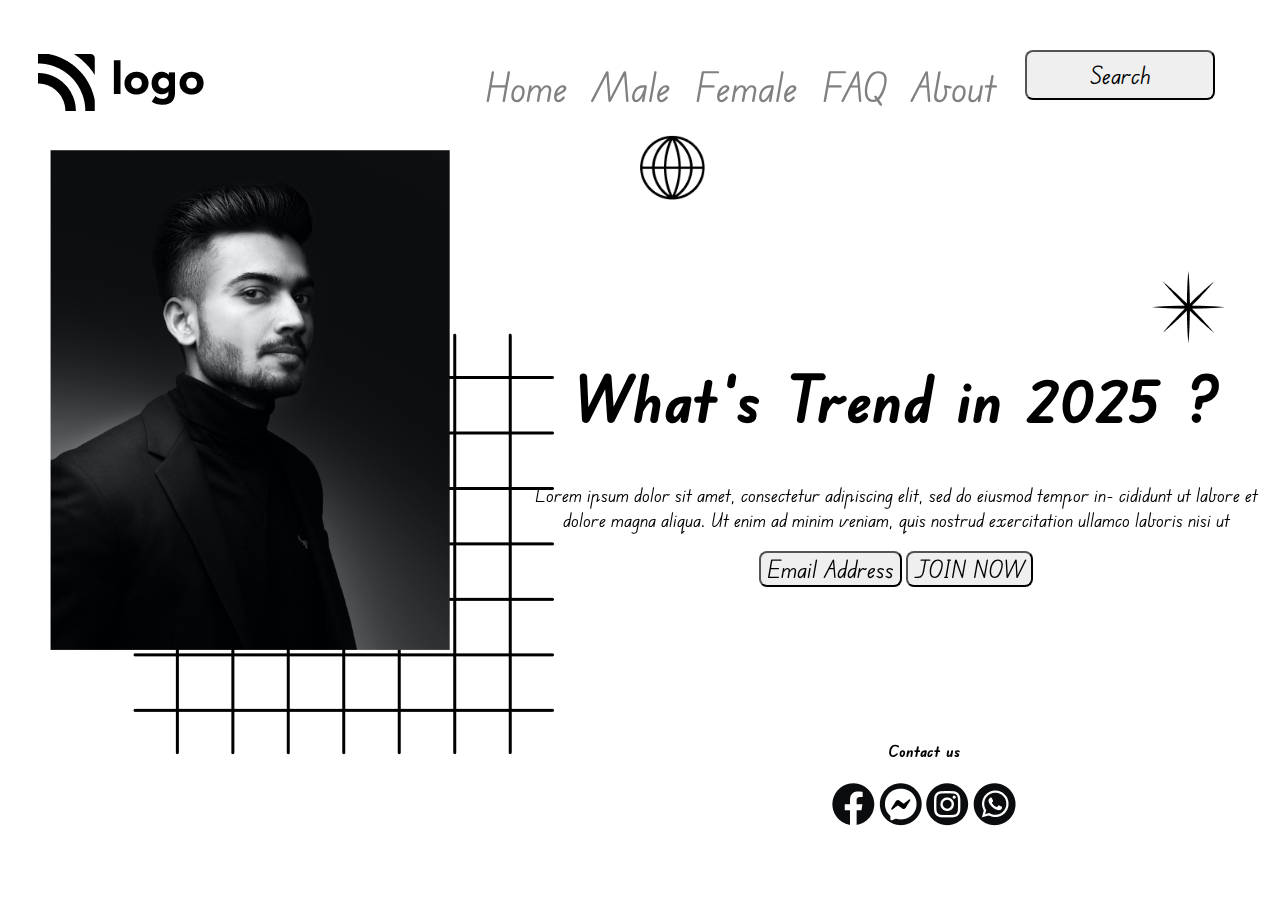
<file: live-class-project-1/index.html>
<!DOCTYPE html>
<html lang="en">
  <head>
    <meta charset="UTF-8" />
    <meta http-equiv="X-UA-Compatible" content="IE=edge" />
    <meta name="viewport" content="width=device-width, initial-scale=1.0" />
    <!-- CSS File -->
    <link rel="stylesheet" href="style.css" />
    <!-- Font Orbiton -->
    <link rel="preconnect" href="https://fonts.googleapis.com" />
    <link rel="preconnect" href="https://fonts.gstatic.com" crossorigin />
    <link
      href="https://fonts.googleapis.com/css2?family=Orbitron:wght@400;500;600;700;800&display=swap"
      rel="stylesheet"
    />

    <!-- FONT Poppins -->
    <link rel="preconnect" href="https://fonts.googleapis.com" />
    <link rel="preconnect" href="https://fonts.gstatic.com" crossorigin />
    <link
      href="https://fonts.googleapis.com/css2?family=Poppins:wght@200;300;400;500;600;700&display=swap"
      rel="stylesheet"
    />
    <title>Document</title>
  </head>
  <body>
    <div class="container">
      <!-- Navbar Section -->
      <section aria-label="navbar">
        <nav class="navbar-container">
          <div class="logo">
            <img src="assets/Logo.png" alt="brand-logo" />
          </div>
          <div>
            <ul class="list">
              <li class="list-item">Home</li>
              <li class="list-item">Male</li>
              <li class="list-item">Female</li>
              <li class="list-item">FAQ</li>
              <li class="list-item">About</li>
            </ul>
          </div>
          <div class="button-group">
            <div class="search-icon">
              <svg
                width="32"
                height="35"
                viewBox="0 0 32 35"
                fill="none"
                xmlns="http://www.w3.org/2000/svg"
              >
                <path
                  d="M13.42 25.34C6.56004 25.34 0.97998 19.76 0.97998 12.9C0.97998 6.03999 6.56004 0.459991 13.42 0.459991C20.28 0.459991 25.86 6.03999 25.86 12.9C25.87 19.76 20.28 25.34 13.42 25.34ZM13.42 2.44999C7.66004 2.44999 2.97998 7.13999 2.97998 12.89C2.97998 18.64 7.66004 23.33 13.42 23.33C19.18 23.33 23.86 18.64 23.86 12.89C23.86 7.13999 19.18 2.44999 13.42 2.44999Z"
                  fill="black"
                />
                <path
                  d="M30.35 34.4C30.07 34.4 29.7899 34.28 29.5899 34.05L19.75 22.53C19.39 22.11 19.44 21.48 19.86 21.12C20.28 20.76 20.91 20.81 21.27 21.23L31.11 32.75C31.47 33.17 31.42 33.8 31 34.16C30.81 34.32 30.58 34.4 30.35 34.4Z"
                  fill="black"
                />
              </svg>
            </div>
            <div><button class="nav-button">Search</button></div>
          </div>
        </nav>
      </section>
      <!-- Hero Banner Section -->
      <section aria-label="banner">
        <div class="hero-container">
          <!-- --------------- -->
          <!-- Patterns -->
          <!-- ---------------- -->
          <span class="square">
            <img src="assets/squares.png" alt="square-pattern" />
          </span>
          <div class="person">
            <img src="assets/Image.png" alt="person-hero-iamge" style="height:500px; width:400px" />
          </div>
          <!-- Star -->
          <span class="star">
            <img src="assets/start.png" alt="start-pattern" />
          </span>
          <!-- Globe -->
          <span class="globe">
            <img src="assets/globe.png" alt="globe-pattern" style="width:65px; height: 65px;" />
          </span>
          
          <div class="hero-container-right">
            <h1 class="hero-heading" align="center" style="font-size:400%;">What’s Trend in 2025 ?</h1>
            <p class="hero-description" align="center" style="font-size:120% ;">
              Lorem ipsum dolor sit amet, consectetur adipiscing elit, sed do
              eiusmod tempor in- cididunt ut labore et dolore magna aliqua. Ut
              enim ad minim veniam, quis nostrud exercitation ullamco laboris
              nisi ut
            </p>
            <div align="center" >
              <button class="button-email">Email Address</button>
              <button class="button-join">JOIN NOW</button>
            </div>
            <div align="center" class="footer">            
              <div class="icons">
                <h4 class="contact-heading">Contact us</h4>
                <span>
                  <img src="assets/Group.png" alt="facebook-icon" class="iconshover"/>
                </span>
                <span>
                  <img src="assets/Group (1).png" alt="messenger-icon" class="iconshover"/>
                </span>
                <span>
                  <img src="assets/Group (2).png" alt="instagram-icon" class="iconshover"/>
                </span>
                <span>
                  <img src="assets/Group (3).png" alt="whatsapp-icon" class="iconshover"/>
                </span>
              </div>
            </div>
          </div>
        </div>
      </section>
    </div>
  </body>
</html>
</file>
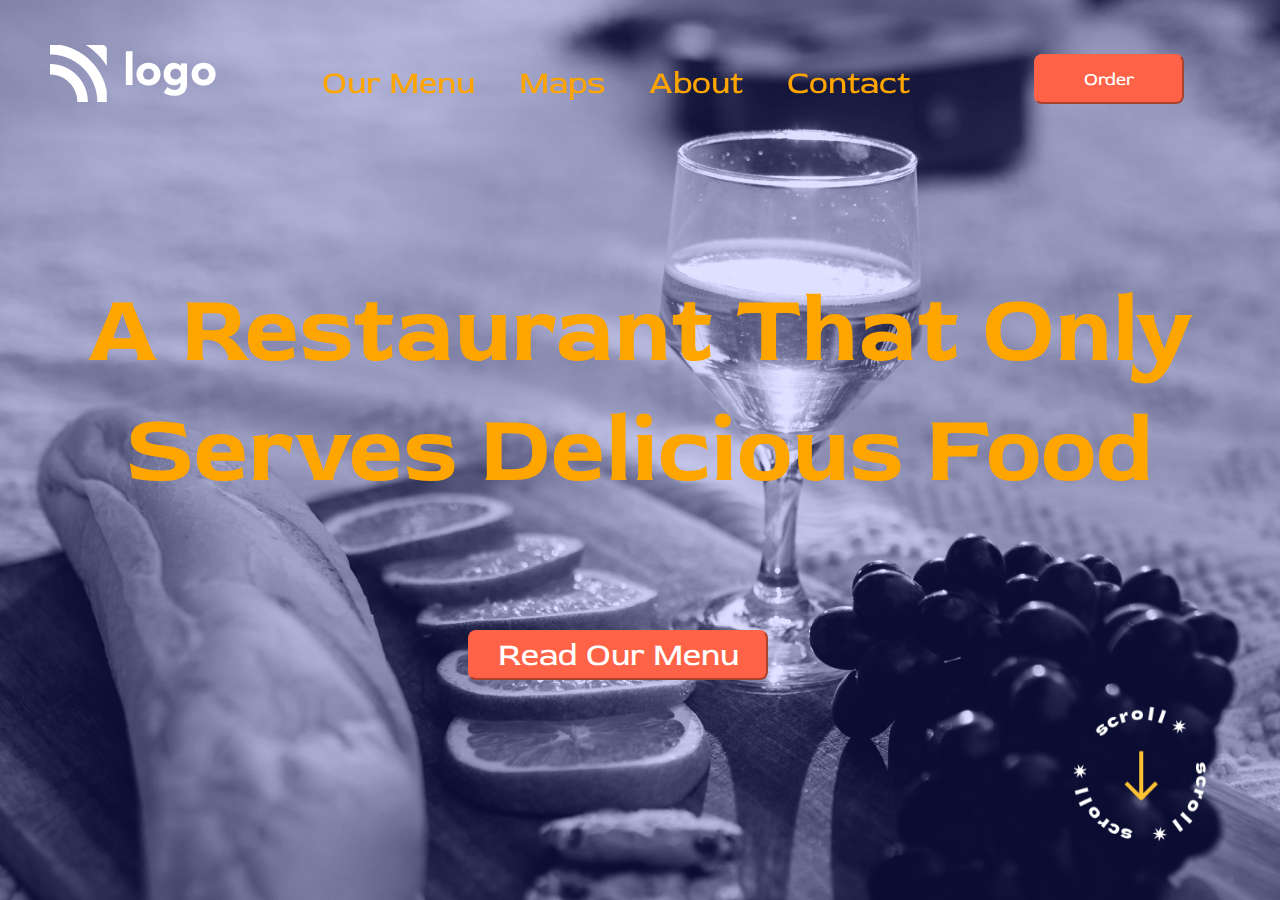
<file: live-class-project-2/index.html>
<!DOCTYPE html>
<html lang="en">
  <head>
    <meta charset="UTF-8" />
    <meta http-equiv="X-UA-Compatible" content="IE=edge" />
    <meta name="viewport" content="width=device-width, initial-scale=1.0" />
    <link rel="stylesheet" href="style.css" />
    <!-- Red Rose Font -->
    <link rel="preconnect" href="https://fonts.googleapis.com" />
    <link rel="preconnect" href="https://fonts.gstatic.com" crossorigin />
    <link
      href="https://fonts.googleapis.com/css2?family=Red+Rose:wght@300;400;500;600;700&display=swap"
      rel="stylesheet"
    />
    <!-- Dela Font -->
    <link rel="preconnect" href="https://fonts.googleapis.com" />
    <link rel="preconnect" href="https://fonts.gstatic.com" crossorigin />
    <link
      href="https://fonts.googleapis.com/css2?family=Dela+Gothic+One&display=swap"
      rel="stylesheet"
    />
    <title>Document</title>
  </head>
  <body>
    <div class="container">
      <section aria-label="navbar">
        <nav class="navbar">
          <div class="logo">
            <img src="./assets/white-logo.png" alt="logo" class="logo" />
          </div>
          <div>
            <ul class="list" align="center">
              <li class="list-item">Our Menu</li>
              <li class="list-item">Maps</li>
              <li class="list-item">About</li>
              <li class="list-item">Contact</li>
            </ul>
          </div>
          <div>
            <button class="button-small">Order</button>
          </div>
        </nav>
      </section>
      <!-- Hero Section -->
      <section aria-label="hero">
        <div class="hero">
          <h1 class="hero-heading" align="center">
            A Restaurant That Only Serves Delicious Food
          </h1>
          <button class="button-large">Read Our Menu</button>
          <div class="bottom">
            <div>
              <img src="./assets/scrool.png" alt="bottom-logo" style="width:150px; height: 150px;"/>
            </div>
          </div>
        </div>
      </section>
    </div>
  </body>
</html>
</file>
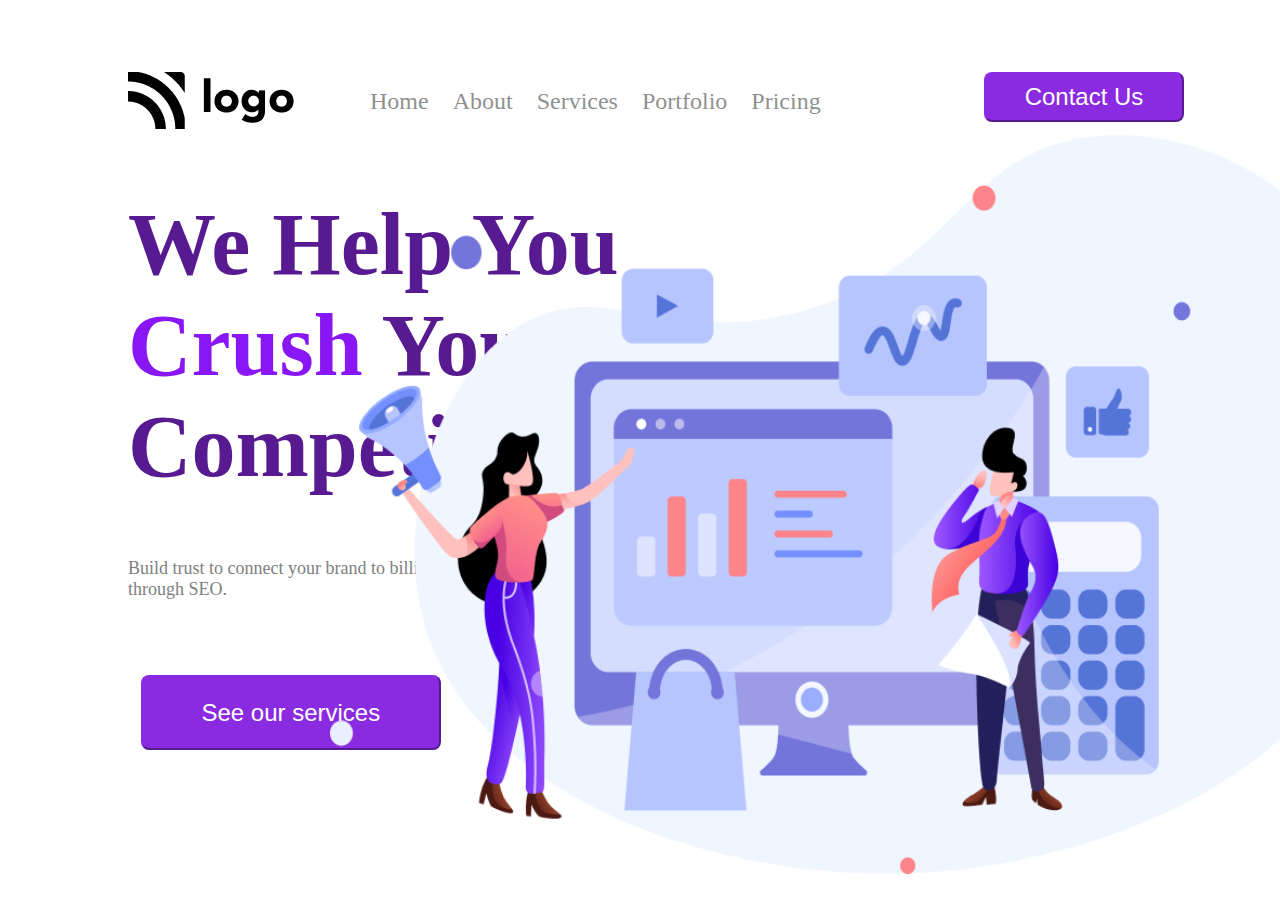
<file: live-class-project-4/index.html>
<!DOCTYPE html>
<html lang="en">
  <head>
    <meta charset="UTF-8" />
    <meta http-equiv="X-UA-Compatible" content="IE=edge" />
    <meta name="viewport" content="width=device-width, initial-scale=1.0" />
    <!-- stylesheet -->
    <link rel="stylesheet" href="style.css" />
    <!-- Font -->
    <link rel="preconnect" href="https://fonts.googleapis.com" />
    <link rel="preconnect" href="https://fonts.gstatic.com" crossorigin />
    <link
      href="https://fonts.googleapis.com/css2?family=Poppins:wght@200;300;400;500;600;700;800&display=swap"
      rel="stylesheet"
    />
    <title>Document</title>
  </head>
  <body>
    <div class="container">
      <section aria-label="navbar">
        <nav class="navbar-container">
          <div class="logo">
            <img src="./assets/Logo.png" alt="brand-logo" />
          </div>
          <div class="grow-list">
            <ul class="list">
              <li class="list-item">Home</li>
              <li class="list-item">About</li>
              <li class="list-item">Services</li>
              <li class="list-item">Portfolio</li>
              <li class="list-item">Pricing</li>
            </ul>
          </div>
          <div class="button-group">
            <button class="nav-button">Contact Us</button>
          </div>
        </nav>
      </section>
      <!-- Banner -->
      <section aria-label="banner">
        <div class="banner-container">
          <!-- Left text -->
          <div>
            <h1 class="heading-text">
              We Help You <span style="color: rgb(137, 23, 245);">Crush</span> Your Competition
            </h1>
            <p class="description">
              Build trust to connect your brand to billions of users and grow
              your revenue through SEO.
            </p>
            <button class="nav-button btn">See our services</button>
          </div>
          <!-- Right Text -->
          <div class="image">
            <img src="./assets/Header Illustration.png" alt="illustration" style="width:950px"/>
          </div>
        </div>
      </section>
    </div>
  </body>
</html>
</file>
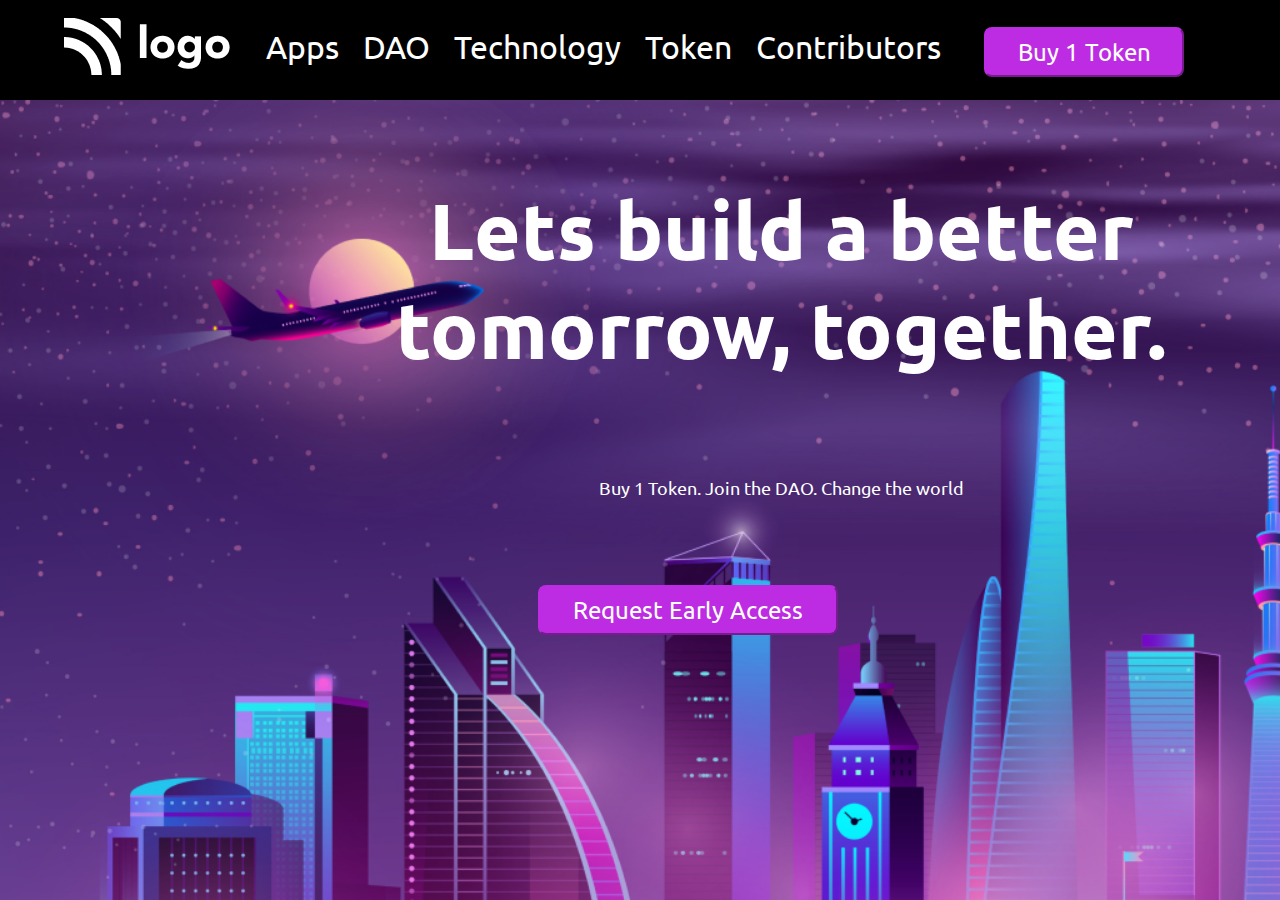
<file: live-class-project-5/index.html>
<!DOCTYPE html>
<html lang="en">
  <head>
    <meta charset="UTF-8" />
    <meta http-equiv="X-UA-Compatible" content="IE=edge" />
    <meta name="viewport" content="width=device-width, initial-scale=1.0" />
    <link rel="stylesheet" href="style.css" />
    <link rel="preconnect" href="https://fonts.googleapis.com" />
    <link rel="preconnect" href="https://fonts.gstatic.com" crossorigin />
    <link
      href="https://fonts.googleapis.com/css2?family=Poppins:wght@200;300;400;500;600;700;800&display=swap"
      rel="stylesheet"
    />
    <link rel="preconnect" href="https://fonts.googleapis.com" />
    <link rel="preconnect" href="https://fonts.gstatic.com" crossorigin />
    <link
      href="https://fonts.googleapis.com/css2?family=Montserrat:wght@600;700;800&display=swap"
      rel="stylesheet"
    />

    <title>Document</title>
  </head>
  <body>
    <div class="container">
      <section aria-label="navbar">
        <nav class="navbar">
          <div class="logo">
            <img src="./assets/white-logo.png" alt="logo" class="logo" />
          </div>
          <div class="line"></div>
          <div class="grow-list">
            <ul class="list">
              <li class="list-item">Apps</li>
              <li class="list-item">DAO</li>
              <li class="list-item">Technology</li>
              <li class="list-item">Token</li>
              <li class="list-item">Contributors</li>
            </ul>
          </div>
          <div>
            <button class="button-small">Buy 1 Token</button>
          </div>
        </nav>
      </section>
      <!-- Hero Section -->
      <section aria-label="hero">
        <div class="hero">
          <h1 class="hero-heading" align="center">Lets build a better tomorrow, together.</h1>
          <p class="hero-description" align="center">
            Buy 1 Token. Join the DAO. Change the world
          </p>
          <button class="button-large">Request Early Access</button>
        </div>
      </section>
    </div>
  </body>
</html>
</file>
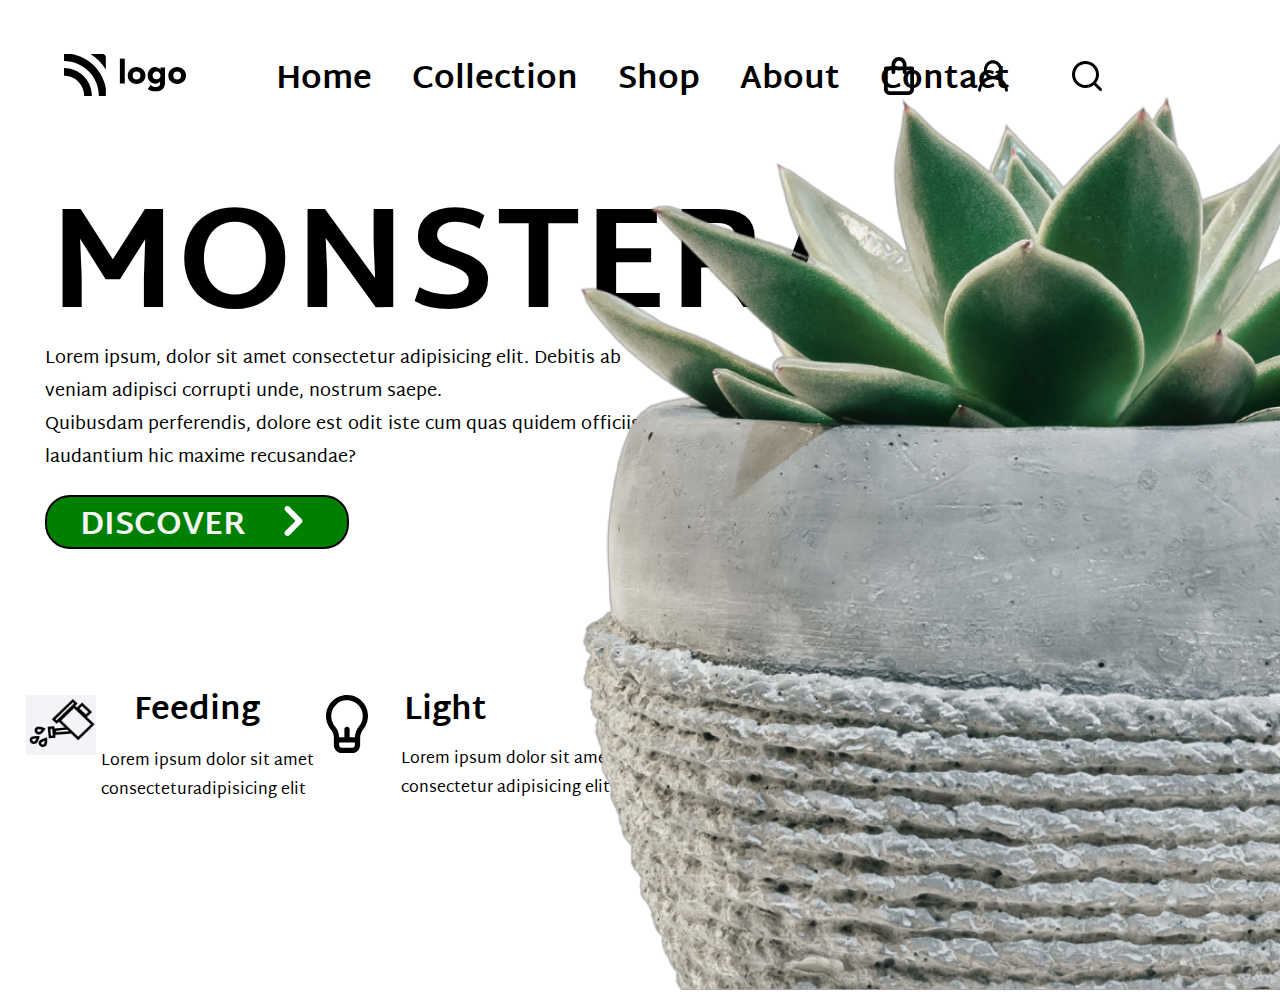
<file: live-class-project-6/index.html>
<!DOCTYPE html>
<html lang="en">
  <head>
    <meta charset="UTF-8" />
    <meta http-equiv="X-UA-Compatible" content="IE=edge" />
    <meta name="viewport" content="width=device-width, initial-scale=1.0" />
    <title>Document</title>
    <link
      href="https://fonts.googleapis.com/css?family=Allerta"
      rel="stylesheet"
    />
    <link
      href="https://fonts.googleapis.com/css?family=Abel"
      rel="stylesheet"
    />
    <style>
      /* Write styles here */
      @import url('https://fonts.googleapis.com/css2?family=Martel+Sans:wght@600&display=swap');
      *{
        font-family:"Martel Sans" ;
      }
      #navFirst{
        position: absolute;
        top: 6%;
        left: 5%;
      }
      #navMid{
        display: inline-flex;
        position: absolute;
        top: 0.75%;
        left: 20%;
      }
      #navMid h4{
        padding: 0 30px;
        font-size: xx-large;
        padding: 2px 20px;
      }
      #navMid h4:hover{
        color: green;
        border-bottom: 2px solid green;
      }
      .flowerimage{
        position: absolute;
        right: 0%;
        top: 10%;
      }
      #navEnd{
        display: inline;
        padding: 20px;
        position: absolute;
        top: 4%;
        right: 10%;
      }
      #navEnd img{
        padding: 0 30px;
        width: 30px;
        height: 40px;
      }
      #monstera{
        font-size:900%;
        position: absolute;
        top: 5%;
      }
      #subpart{
        position: absolute;
        top: 38%;
        left: 3.5%;
        width: 600px;
        font-size: large;
      }
      #midWholePart12{
        width: 300px;
        height: 50px;
        position: absolute;
        top: 55%;
        left: 3.5%;
        display: inline-flex;
        border: 2px solid black ;
        border-radius: 25px;
        background-color: green;
      }
      #midWholePart13{
        position: absolute;
        top: 75%;
        left: 2%;
        display: inline-flex;
      }
      .midWholePart13Parts{
        width: 300px;
      }
      #textheading{
        position:absolute;
        bottom: 40%;
        font-size:xx-large;
      }
      .text{
        position: relative;
        width: 250px;
        bottom: 35px;
        left: 25%;
      }
      #feeding , #light , #care{
        padding-top: 20px;
      }
      #discover{
        position: relative;
        color: whitesmoke;
        left: 20%;
        bottom: 43%;
      }
      #midWholePart122{
        position: relative;
        bottom: 185%;
        left: 140%;
      }
    </style>
  </head>
  <body>
    <nav id="navbarMonstera">
      <div id="navFirst">
        <img src="./photos/Logo.svg" />
      </div>

      <div id="navMid">
        <h4>Home</h4>
        <h4>Collection</h4>
        <h4>Shop</h4>
        <h4>About</h4>
        <h4>Contact</h4>
      </div>

      <div id="navEnd">
        <img src="./photos/cart.svg" />    
        <img src="./photos/user.svg" />      
        <img src="./photos/search.svg" />
      </div>
    </nav>

    <div id="midWhole">
      <div id="midWholePart1">
        <div id="midWholePart11">
          <div>
            <ul style="list-style:none">
              <li><h1 id="monstera">MONSTERA</h1></li>
              <li></li>
              <li  id="subpart">
                Lorem ipsum, dolor sit amet consectetur adipisicing elit.
                Debitis ab veniam adipisci corrupti unde, nostrum saepe.<br>
                Quibusdam perferendis, dolore est odit iste cum quas quidem
                officiis laudantium hic maxime recusandae?
              </li>
            </ul>
          </div>
        </div>
        <div id="midWholePart12">
          <div id="midWholePart121">
            <div id="discover">
              <h1 align="center">DISCOVER</h1>
            </div>
            <div id="midWholePart122">
              <img src="./photos/greaterThan.svg" style="width:30px; height:30px"/>
            </div>
          </div>
        </div>
        <div id="midWholePart13">
          <div class="midWholePart13Parts">
            <div style="width:50%">
              <img id="feeding" src="./photos/water plant.png" style="width:70px; height:60px" />
            </div>
            <div>
              <h4 id="textheading" style="left:12%;">Feeding</h4>
              <p class="text">
                Lorem ipsum dolor sit amet consecteturadipisicing elit
              </p>
            </div>
          </div>
          <div class="midWholePart13Parts">
            <div>
              <img id="light" src="./photos/light.svg" alt="" />
            </div>
            <div>
              <h4 id="textheading" style="left: 42%; ">Light</h4>
              <p class="text">
                Lorem ipsum dolor sit amet consectetur adipisicing elit
              </p>
            </div>
          </div>
          <div class="midWholePart13Parts">
            <div>
              <img id="care" src="./photos/plough.svg" />
            </div>
            <div>
              <h4 id="textheading" style="left:75%; ">Care</h4>
              <p class="text">
                Lorem ipsum dolor sit amet consectetur adipisicing elit
              </p>
            </div>
          </div>
        </div>
      </div>
      <div class="flowerimage">
        <img id="imgMain" src="./photos/6_folwer_cut.png" style="width:700px; height:900px;" />
      </div>
    </div>
  </body>
</html>
</file>
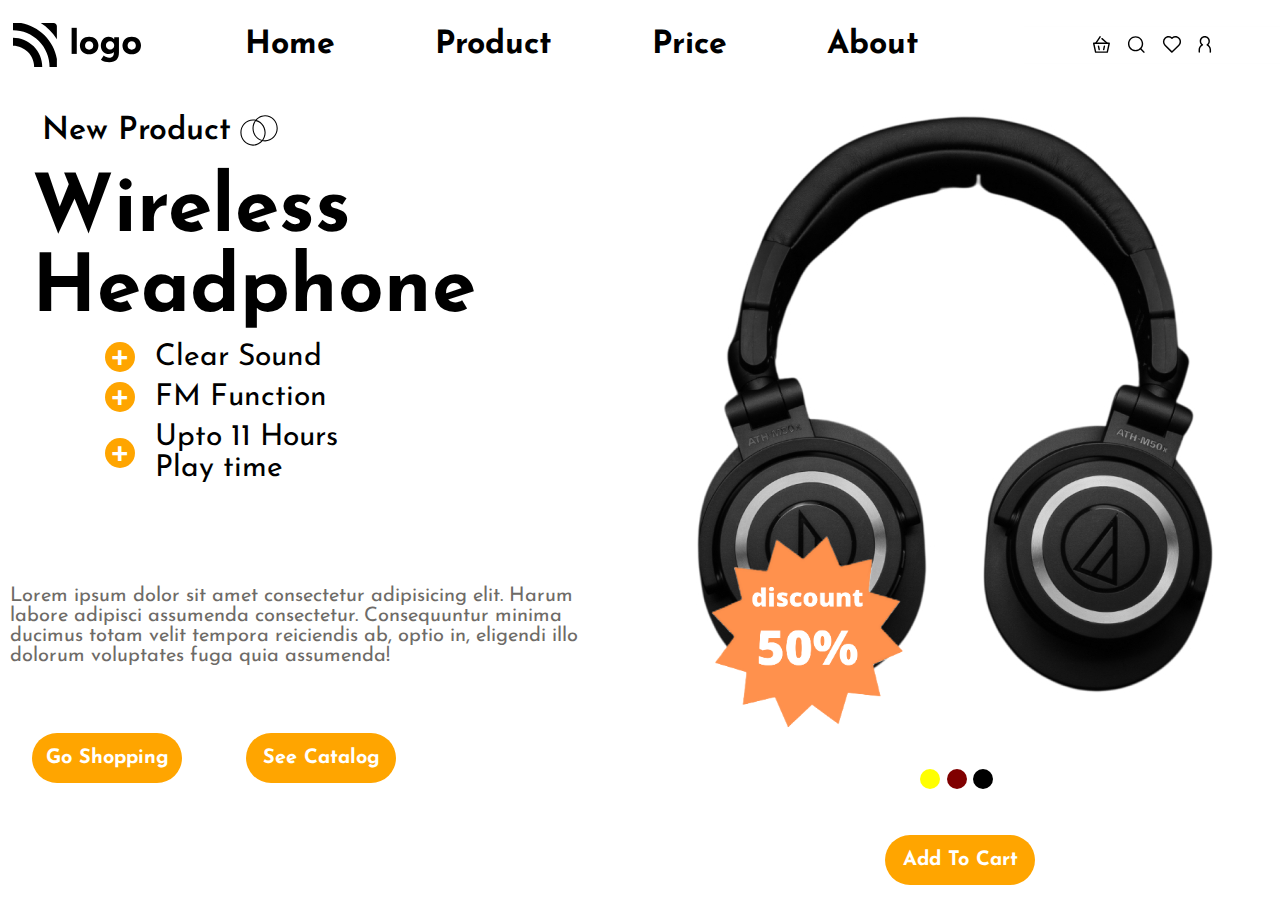
<file: live-class-project-7/index.html>
<!DOCTYPE html>
<html lang="en">
  <head>
    <meta charset="UTF-8" />
    <meta http-equiv="X-UA-Compatible" content="IE=edge" />
    <meta name="viewport" content="width=device-width, initial-scale=1.0" />
    <link rel="stylesheet" href="css/index.css" />
    <link rel="preconnect" href="https://fonts.googleapis.com" />
    <link rel="preconnect" href="https://fonts.gstatic.com" crossorigin />
    <link href="https://fonts.googleapis.com/css2?family=Fredoka+One&family=Poppins&display=swap" rel="stylesheet" />
    <title>Product Home Page</title>
  </head>
  <body>
    <nav>
      <img  class="logo" src="./images/logo.svg" alt="logo" />
      <div class="nav-items">
        <h5 class="nav-item active-item">Home</h5>
        <h5 class="nav-item">Product</h5>
        <h5 class="nav-item">Price</h5>
        <h5 class="nav-item">About</h5>
      </div>
      <img class="options" src="./images/actions.svg" alt="actions" />
    </nav>
    <div class="intro">
      <div class="sections">
        <div class="newproduct">
          <h3>New Product</h3>
          <img src="./images/circles.svg" alt="" class="circles">
        </div>
        <div class="wireless-headphone">
          <h1>Wireless Headphone</h1>
        </div>
        <div class="points">
          <!-- point1 -->
          <div class="point">
            <div class="bullet"> + </div>
            <div> Clear Sound </div>
          </div>
          <!-- point 2 -->
          <div class="point">
            <div class="bullet"> + </div>
            <div> FM Function </div>
          </div>
          <!-- point 3 -->
          <div class="point">
            <div class="bullet"> + </div>
            <div> Upto 11 Hours Play time </div>
          </div>
        </div>
        <div class="loren">
          Lorem ipsum dolor sit amet consectetur adipisicing elit. Harum labore adipisci assumenda consectetur. Consequuntur minima ducimus totam velit tempora reiciendis ab, optio in, eligendi illo dolorum voluptates fuga quia assumenda!
        </div>
        <div class="buttons">
          <button class="button">Go Shopping</button>
          <button class="button">See Catalog</button>
        </div>
      </div>
      <div class="sections">        
          <div class="headphone">            
            <div class="txt">
              <img src="./images/discount.png" alt="">
            </div>
          </div> 
          <div class="colors">
            <div class="yellow circle"></div>
            <div class="maroon circle"></div>
            <div class="black circle"></div>
          </div> 
          <div class="AddToCart">
            <button class="button">Add To Cart</button>
          </div>    
      </div>
    </div>
  </body>
</html>
</file>
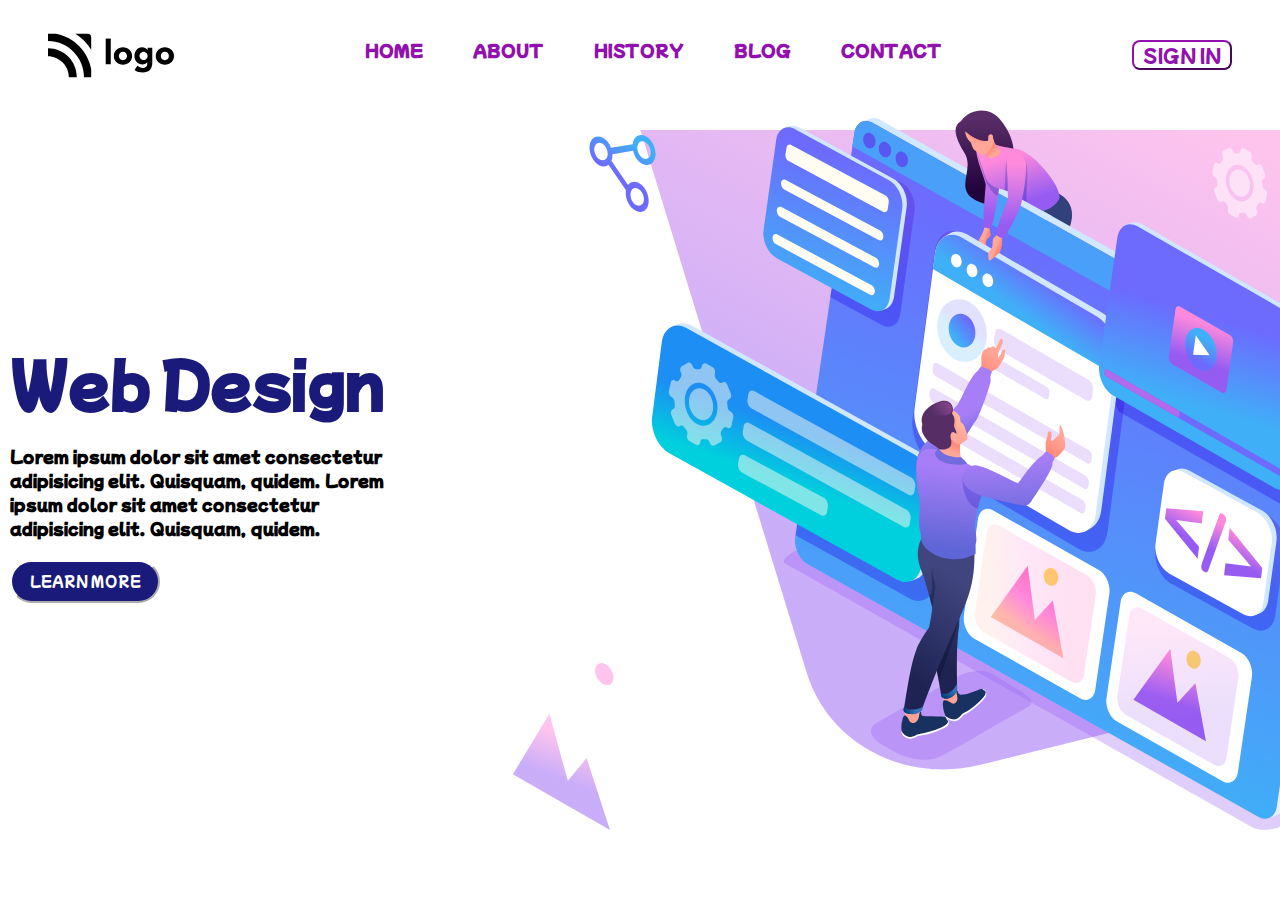
<file: live-class-project-8/index.html>
<!DOCTYPE html>
<html lang="en">
  <head>
    <meta charset="UTF-8" />
    <meta http-equiv="X-UA-Compatible" content="IE=edge" />
    <meta name="viewport" content="width=device-width, initial-scale=1.0" />
    <link rel="stylesheet" href="css/index.css" />
    <link rel="preconnect" href="https://fonts.googleapis.com" />
    <link rel="preconnect" href="https://fonts.gstatic.com" crossorigin />
    <link
      href="https://fonts.googleapis.com/css2?family=Roboto&display=swap"
      rel="stylesheet"
    />
    <title>Design Landing Page</title>
  </head>
  <body>
    <div class="main-div">
      <nav>
        <img src="./images/logo.svg" class="logo" alt="logo" width="100px"/>
        <div class="nav-items">
          <h5 class="nav-item">HOME</h5>
          <h5 class="nav-item">ABOUT</h5>
          <h5 class="nav-item">HISTORY</h5>
          <h5 class="nav-item">BLOG</h5>
          <h5 class="nav-item">CONTACT</h5>
        </div>
        <button class="signin-btn">SIGN IN</button>
      </nav>
      <div class="intro-section">
        <div class="left-section">
          <h1>Web Design</h1>
          <h4>
            Lorem ipsum dolor sit amet consectetur adipisicing elit. Quisquam,
            quidem. Lorem ipsum dolor sit amet consectetur adipisicing elit.
            Quisquam, quidem.
          </h4>
          <button class="learn-more-btn">LEARN MORE</button>
        </div>        
        <div class="imgs-div">    
          <div class="vectors">
            <img src="./images/vector.svg" alt="" class="vector">
            <img src="./images/vector-dot.svg" alt="" class="vector-dot">
          </div>
          <img src="./images/intro-img.svg" alt="" class="intro-img">
        </div>
      </div>
    </div>
  </body>
</html>
</file>
<file: live-class-project-1/style.css>
@import url('https://fonts.googleapis.com/css2?family=Edu+VIC+WA+NT+Beginner:wght@500&display=swap');
*{
    font-family: 'Edu VIC WA NT Beginner';
    box-sizing: border-box;
}
.nav-container{
    padding: 10px 40px 10px 70px;
    display: inline-flex;
}
.logo{
    position:fixed;
    top: 6%;
    left: 3%;
}
.list{
    display:inline-flex;
    list-style: none;
    align-items: center;
    justify-content: center;
    padding: 0 25px;
    position: fixed;
    top:5%;
    left:35%;
}
.list-item{
    text-decoration: none;
    font-size: 40px;
    padding: 0 12px;
    color: grey;
}
.list-item:hover{
    color: orange;
}
.search-icon{
    display: flex;
    width: 100px;
    height: 100px;
    position: fixed;
    top: 7%;
    left: 80%;
}
.nav-button{
    width: 190px;
    height: 50px;
    font-size: x-large;
    padding: 0 10px;
    border-radius: 8px;
    position: fixed;
    right: 65px;
    top: 50px;
}
.square{
    position: fixed;
    top: 333px;
    left:133px;
}
.globe{
    position: fixed;
    left: 50%;
    top: 15%;
}
.star{
    position:fixed;
    top: 30%;
    left: 90%;
}
.person{
    position: fixed;
    top: 150px;
    left:50px;
}
.hero-container-right{
    position: fixed;
    top: 35%;
    left:40%;
}
.button-email , .button-join{
    font-size: x-large;
    border-radius:8px;
}
.button-email:hover , .button-join:hover{
    background: #000;
    color: white;
}
.footer{
    font-size:medium;
}
.icons{
    position: fixed;
    top: 80%;
    left: 65%;
}
.iconshover:hover{
    border: 5px solid orange;
    border-radius: 50%;
}
</file>
<file: live-class-project-2/style.css>
* {
  margin: 0;
  padding: 0;
  box-sizing: border-box;
  font-family: "Red Rose", cursive;
}

/* ------------------------------ */
/* ---------- NAVBAR ------------ */
/* ------------------------------ */
body{
  background-image: url("assets/abc.png");
  background-color: burlywood;
  background-repeat: no-repeat;
  background-color:#191b40;
  background-blend-mode: luminosity;
}
.navbar{
  padding: 10px 50px;
}
.logo{
  position: fixed;
  top: 5%;
}
.list{
  list-style: none;
  display: inline;
  padding: 0 20px;
  position: fixed;
  top: 7%;
  left: 22%;
}
.list-item{
  list-style: none;
  display: inline;
  font-size: 200%;
  padding: 0 20px;
  color: #ffa500;
}
.list-item:hover{
  border: 4px solid  #ffa500;
  border-radius: 8px;
  background-color: white;
}
.button-small{
  width: 150px;
  height: 50px;
  border-radius: 8px;
  font-size: large;
  background-color: tomato;
  color: white;
  border-color: tomato;
  position: fixed;
  top: 6%;
  right: 7.5%;
}
.hero-heading{
  position: fixed;
  top: 30%;
  color: #ffa500;
  font-size: 600%;
}
.button-large{
  width: 300px;
  height: 50px;
  border-radius: 8px;
  font-size: xx-large;
  background-color: tomato;
  color: white;
  border-color: tomato;
  position: fixed;
  top: 70%;
  right: 40%;
}
.bottom{
  position: fixed;
  bottom: 5%;
  right: 5%;
}
/* ------------------------------ */
/* ---------- HERO ------------ */
/* ------------------------------ */
</file>
<file: live-class-project-4/style.css>
.navbar{
    padding: 10px 50px;
  }
.logo{
    position: absolute;
    top: 8%;
    left: 10%;
}
.list{
    
    position: absolute;
    top: 8%;
    left: 25%;
}
.list-item{
    list-style: none;
    display: inline;
    padding: 0 10px;
    font-size: x-large;
    color: #808080e1;
}
.list-item:hover{
    color: #000000;
}
.button-group{
    position: absolute;
    top: 8%;
    right: 7.5%;
}
.nav-button{
    width: 200px;
    height: 50px;
    border-radius: 8px;
    border-color:blueviolet;
    font-size: x-large;
    background-color:blueviolet;
    color: white;
}
.heading-text{
    position: absolute;
    top: 15%;
    left: 10%;
    width: 600px;
    font-size: 550%;
    color: rgb(87, 26, 144);
}
.description{
    position: absolute;
    top: 60%;
    left: 10%;
    font-size: large;
    color: grey;
    width: 600px;
}
.btn{
    position: absolute;
    top: 75%;
    left: 11%;
    width: 300px;
    height: 75px;
}
.image{
    position: absolute;
    top:15%;
    right:0px;
}
</file>
<file: live-class-project-5/style.css>
@import url('https://fonts.googleapis.com/css2?family=Ubuntu:wght@500&display=swap');
*{
	margin:0;
	padding:0;
	outline:0
}
body{
    font-family: "Ubuntu","serif";
    color: white;
    background-color: #000000;
    background-image: url("assets/bg.png");
    background-repeat: no-repeat;
    background-size: 1800px;
}
.navbar{
    height: 100px;
    background-color: black;
}
.logo{
    position: absolute;
    top: 2%;
    left: 5%;
}
.list{
    position: absolute;
    top: 3%;
    left: 20%;
}
.list-item{
    list-style: none;
    display: inline;
    padding: 0 10px;
    font-size: xx-large;
}
.list-item:hover{
    color:#bd2be2;
}
.button-small{
    position: absolute;
    top: 3%;
    right: 7.5%;
    width: 200px;
    height: 50px;
    border-radius: 8px;
    border-color:#bd2be2;
    font-size: x-large;
    font-family: "Ubuntu";
    background-color:#bd2be2;
    color: white;
}
.hero{
    
}
.hero-heading{
    position: absolute;
    top: 20%;
    left: 22%;
    width: 1000px;
    font-size: 500%;
}
.hero-description{
    position: absolute;
    top: 53%;
    left: 22%;
    font-size: large;
    width: 1000px;
}
.button-large{
    position: absolute;
    top: 65%;
    left: 42%;
    width: 300px;
    height: 50px;
    border-radius: 8px;
    border-color:#bd2be2;
    font-size: x-large;
    font-family: "Ubuntu";
    background-color:#bd2be2;
    color: white;
}
</file>
<file: live-class-project-7/css/index.css>
@import url('https://fonts.googleapis.com/css2?family=Josefin+Sans&display=swap');
*{
    font-family: "Josefin Sans",'serif' ;
    margin: 0;
    padding: 0;
    outline: 0;
}
nav{
    display: flex;
    height: 10vh;
}
.logo{
    width: 10%;
    margin-left: 1%;
}
.nav-items{
    display: flex;
    justify-content: center;
    align-items: center;
    width: 90%;
}
.nav-item{
    padding: 5px 50px;
    font-size: xx-large;     
}
.nav-item:hover{
    color: orange;
    font-weight: bolder;
    border-bottom: 2px solid orange;
    border-top: 2px solid orange;
    border-radius: 8px;
}
.options{
    width: 20%;
}
.text{
    width: 200px;
}
.intro{
    height: 90vh;
    display: flex;
}
.sections{
    width: 50%;
    display: flex;
    flex-direction: column;
}
.newproduct{
    display: flex;
    height: 10%;
    width: 40%;
    justify-content: space-evenly;
    align-items: center;
    margin-left: 5%;

}
.newproduct h3{
    font-size: xx-large;
    font-weight: 600;
}
.circles{
    width: 15%;
}
.wireless-headphone{
    height: 20%;
    font-size: 40px;
    margin-left: 5%;
    font-weight: 900;
}
.points{
    height: 30%;
    width: 70%;
    margin-left: auto;
    margin-right: auto;
}
.point{
    display: flex;
    width: 100%;
    justify-content: flex-start;
    align-items: center;
    margin: 2%;
}
.bullet{
    height: 30px;
    width: 30px;
    display: flex;
    justify-content: center;
    align-items: center;
    font-size: 40px;
    color: white;
    border-radius: 50%;
    background-color: orange;
}
.point div:nth-child(2){
    width: 50%;
    padding-left: 20px;
    font-size:30px;
}
.loren{
    width: 90%;
    height: 10%;
    padding: 10px;
    font-size: 20px;
    color: rgb(110, 107, 103);
}
.buttons{
    height: 20%;
    display: flex;
    justify-content: flex-start;
    align-items: center;
}
.button{
    width: 150px;
    height: 50px;
    margin: 5%;
    font-size: 20px;
    border-radius: 50px;
    border: none;
    background-color: orange;
    color: white;
    font-weight: 900;
    cursor: pointer;
}
.headphone{
    height: 80%;
    width: 100%;
    background-image: url("../images/headphones.jpg");
    background-repeat: no-repeat;
    background-position: center;
    display: flex;
    justify-content: flex-start;
    align-items: flex-end;
}
.txt{
    margin-left: 10%;
}
.txt img{
    width: 70%;
}
.colors{
    width: 50%;
    height: 5%;
    margin: auto;
    display: flex;
    justify-content: center;
    align-items: center;
}
.circle{
    width: 20px;
    height: 20px;
    border-radius: 50%;
    margin-right: 2%;
}
.yellow{
    background-color: yellow;
}
.maroon{
    background-color: maroon;
}
.black{
    background-color: black;
}
.AddToCart{
    width: 50%;
    height: 5%;
    display: flex;
    justify-content: center;
    align-items: center;
    margin: auto;
}

@media screen and (max-width:900px) {
    nav{
        flex-direction: column;
        height: fit-content;
        justify-content: center;
        align-items: center;
    }
    .logo{
        width: 40%;
        padding: 10px;
    }
    .nav-items{
        flex-wrap: wrap;
    }
    .options{
        width: 100%;
    }
    .intro{
        height: fit-content;
        flex-direction: column-reverse;
    }
    .sections{
        width: 100%;
        height: 800px;
        align-items: center;
        justify-content: center;
    }
    .headphone{
        background-size: 450px 450px;
        height: 65%;
    }
    .txt{
        margin-bottom: 5%;
        margin-left: 0;
        width: 50%;
    }
    .colors{
        height: 10%;
        margin: 0;
    }
    .AddToCart{
        height: 10%;
        margin: 0;
    }
    .newproduct{
        width: 100%;
        padding-bottom: 10px;
        justify-content: flex-start;
        margin-left: 20%;
    }
    .newproduct img{
        width: 50px;
        padding-left: 10px;
    }
    .points{
        width: 90%;
        height: fit-content;
        padding: 10px;
    }
    .loren{
        height: fit-content;
        width: fit-content;
        font-size: 15px;
    }
    .buttons{
        flex-direction: column;
    }

}
</file>
<file: live-class-project-8/css/index.css>
@import url('https://fonts.googleapis.com/css2?family=Mochiy+Pop+One&display=swap');
*{
    font-family: "Mochiy Pop One","serif";
    outline: 0;
    margin: 0;
    padding: 0;
}
.main-div{
    height: 100vh;
    background-image: url("../images/backcover.svg");
    background-size: 50%;
    background-position: right;
    background-repeat: no-repeat;
}
.main-div nav{
    display: flex;
    justify-content: space-evenly;
    align-items: center;
    height: 10vh;
    padding: 10px;
}
.logo{
    width: 10%;
}
.nav-items{
    width: 70%;
    display: flex;
    justify-content: center;
}
.nav-item{
    padding: 0 25px;
    font-size:medium;
    color: #9110ae;
    padding-bottom: 10px;
    transition: border-bottom 300ms;
}
.nav-item:hover{
    border-bottom: 2px solid #9110ae;
}
.signin-btn{
    width: 10%;
    font-size:large;
    width: 100px;
    border-radius: 8px;    
    background-color: transparent;
    border-color: #9110ae;
    color: #9110ae;
    cursor: grab;
    transition: background-color 300ms, color 300ms, border-color 300ms , box-shadow 300ms;
}
.signin-btn:hover{
    box-shadow: 2px 2px 2px 2px #9110ae;
    background-color: #9110ae;
    color: white;
    border-color: white;
}
.intro-section{
    height: 80vh;
    display: flex;
    align-items: center;
    justify-content: center;
}
.left-section{
    width: 40%;
    height: 100%;
    display: flex;
    flex-direction: column;
    align-items: flex-start;
    justify-content: center;
}
.left-section h1{    
    font-size: 60px;
    color: #1a1a7b;
    margin: 2% 2%;
}
.left-section h4{
    width: 400px;
    margin: 2% 2%;
}
.learn-more-btn{
    padding: 10px;
    margin: 2% 2%;
    background-color: #1a1a7b;
    color: white;
    border-radius: 30px;
    width: 150px;
    border-color: white;
    cursor: pointer;
}
.vectors{
    width: 10%;
    height: 100%;
    display: flex;
    align-items: flex-end;
}
.imgs-div{
    width: 60%;
    height: 100%;
    display: flex;
}
.vector-dot{
    position: relative;
    bottom:20%;
    right: 20%;
}
.intro-img{
    width: 100%;
    height: 100%;
}

@media screen and (max-width:900px){
    .main-div nav{
        flex-direction: column;
        height: fit-content;
        padding: 20px;
    }
    .logo{
        width: 40%;
        align-self: center;
    }
    .nav-items{
        width: 100%;        
        height: fit-content;
        flex-wrap: wrap;
        padding: 10px;
    }
    .signin-btn{
        margin: auto;
    }
    .intro-section{
        flex-direction: column-reverse;
        height: fit-content;
    }
    .imgs-div{
        width: 100%;
        background-image: none;
    }
    .intro-img{
        padding: 10px;
        width: 100%;
        height: 100%;
    }
    .vectors{
        display: none;
    }
    .left-section{
        width: 100%;
        height: fit-contents;
        margin: 0;
    }
    .learn-more-btn{
        margin: auto;
    }
}
</file>
